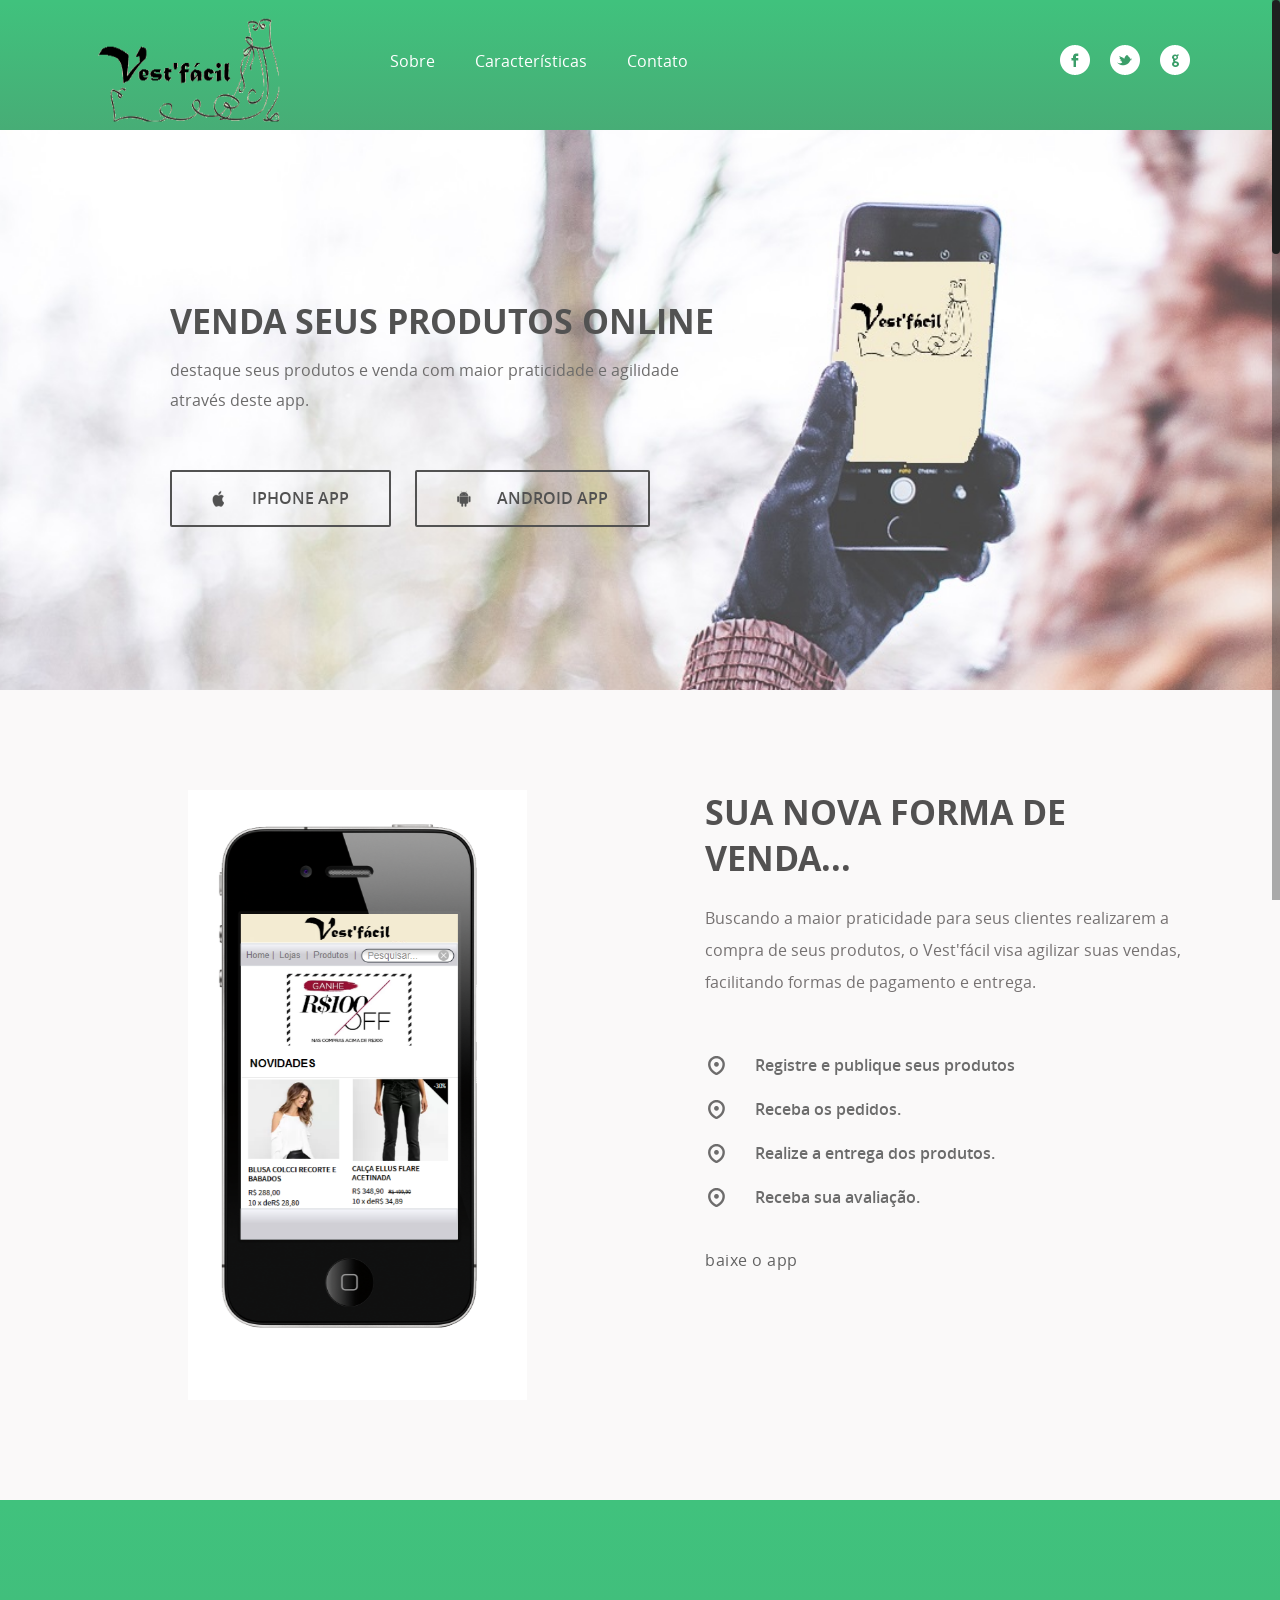
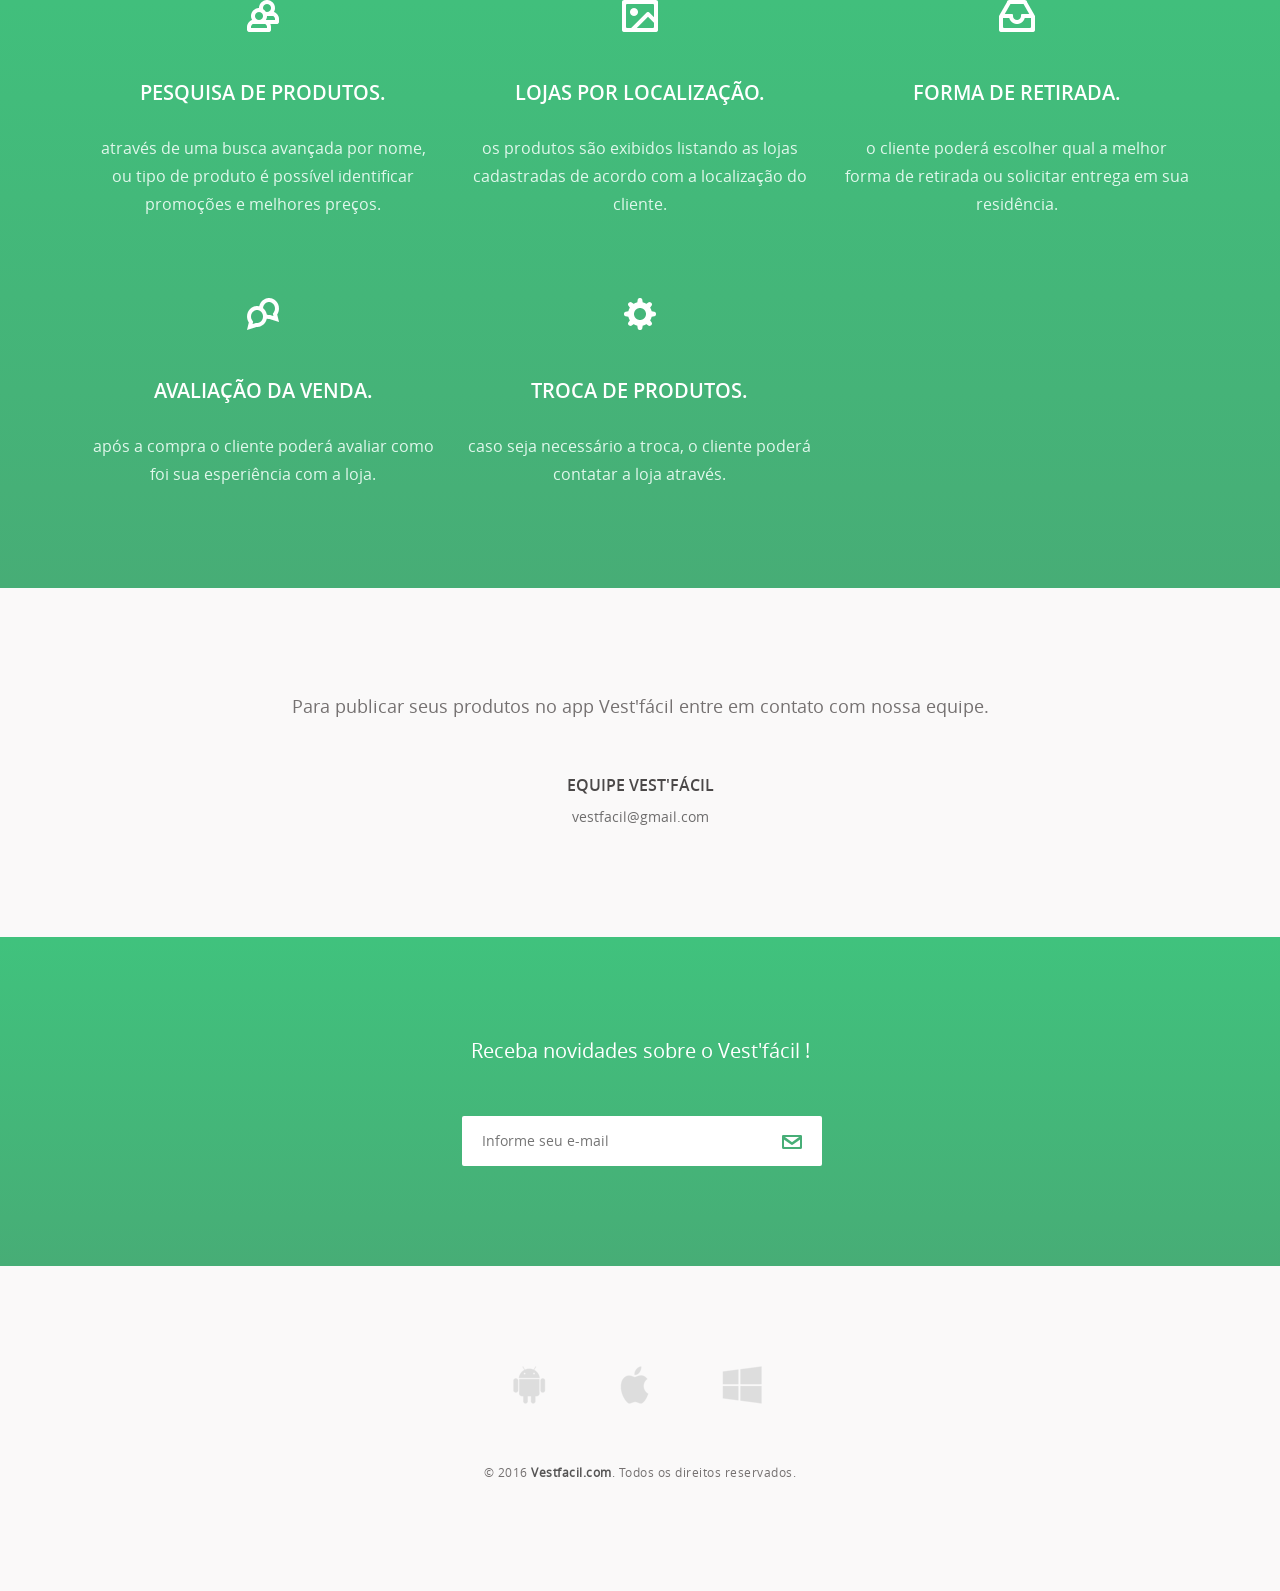
<file: index.html>
<!DOCTYPE html>
<html lang="en-us">
<head>
	<!--  App Title  -->
	<title>App Vest'fácil</title>
	<!--  App Description  -->
	<meta name="description" content="Site para venda do App Vest'fácil"/>
	<meta charset="utf-8">
	<meta name="author" content="pixelhint.com">
	<meta http-equiv="X-UA-Compatible" content="IE=Edge">
	<meta name="viewport" content="width=device-width, initial-scale=1.0, minimum-scale=1.0" />

	<link rel="stylesheet" type="text/css" href="css/bootstrap.css"/>
	<link rel="stylesheet" type="text/css" href="css/owl.transitions.css"/>
	<link rel="stylesheet" type="text/css" href="css/owl.carousel.css"/>
	<link rel="stylesheet" type="text/css" href="css/animate.css"/>
	<link rel="stylesheet" type="text/css" href="css/main.css"/>

	
	<script type="text/javascript" src="js/jquery.js"></script>
	<script type="text/javascript" src="js/ajaxchimp.js"></script>
	<script type="text/javascript" src="js/scrollTo.js"></script>
	<script type="text/javascript" src="js/owl.carousel.min.js"></script>
	<script type="text/javascript" src="js/wow.js"></script>
	<script type="text/javascript" src="js/parallax.js"></script>
	<script type="text/javascript" src="js/nicescroll.js"></script>
	<script type="text/javascript" src="js/main.js"></script>
</head>
<body>
	
	<!--  Header Section  -->
	<header>
		<div class="container">
			<div class="logo pull-left animated wow fadeInLeft">
				<img src="img/logonovo.png" alt="" align="top" title=""  height="120" width="200">
			</div>

			
			<nav class="pull-left">
				<ul class="list-unstyled">
					<li class="animated wow fadeInLeft" data-wow-delay="0s"><a href="#about">Sobre</a></li>
					<li class="animated wow fadeInLeft" data-wow-delay=".1s"><a href="#app_features">Características</a></li>
					<li class="animated wow fadeInLeft" data-wow-delay=".2s"><a href="#testimonials">Contato</a></li>
				</ul>
			</nav>

			<div class="social pull-right">
				<ul class="list-unstyled">
					<li class="animated wow fadeInRight" data-wow-delay=".2s"><a href="#"><img src="img/facebook.png" alt="" title=""></a></li>
					<li class="animated wow fadeInRight" data-wow-delay=".1s"><a href="#"><img src="img/twitter.png" alt="" title=""></a></li>
					<li class="animated wow fadeInRight" data-wow-delay="0s"><a href="#"><img src="img/google.png" alt="" title=""></a></li>
				</ul>
			</div>

			<span class="burger_icon">menu</span>
		</div>
	</header>
	<!--  End Header Section  -->






	<!--  Hero Section  -->
	<section class="hero" id="hero">
		<div class="container">
			<div class="caption">
				<h1 class="text-uppercase  animated wow fadeInLeft">Venda seus produtos online</h1>
				<p class="text-lowercase  animated wow fadeInLeft">Destaque seus produtos e venda com maior praticidade e agilidade através deste app.</p>

				<a href="" class="app_store_btn text-uppercase animated wow fadeInLeft">
					<i class="iphone_icon"></i>
					<span>Iphone App</span>
				</a>

				<a href="" class="app_store_btn text-uppercase animated wow fadeInLeft">
					<i class="android_icon"></i>
					<span>Android App</span>
				</a>
			</div>			
		</div>
	</section>
	<!--  End Hero Section  -->






	<!--  Featured On Section  
	<section class="featured_on">
		<div class="container">
			<ul class="list-unstyled text-center clearfix">
				<li class="col-xs-6 col-sm-6 col-md-3 animated wow fadeInDown">
					<img src="img/google_logo.png" alt="" title="">
				</li>
				<li class="col-xs-6 col-sm-6 col-md-3 animated wow fadeInDown" data-wow-delay=".2s">
					<img src="img/facebook_logo.png" alt="" title="">
				</li>
				<li class="col-xs-6 col-sm-6 col-md-3 animated wow fadeInDown" data-wow-delay=".3s">
					<img src="img/yahoo_logo.png" alt="" title="">
				</li>
				<li class="col-xs-6 col-sm-6 col-md-3 animated wow fadeInDown" data-wow-delay=".4s">
					<img src="img/paypal_logo.png" alt="" title="">
				</li>
			</ul>
		</div>
	</section>
	  End Featured On Section  -->






	<!--  About Section  -->
	<section class="about" id="about">
		<div class="container">
			<div class="row">
				<div class="col-md-6 text-center animated wow fadeInLeft">
					<div class="iphone">
						<img src="img/iphone.png" alt="" titl="">
					</div>
				</div>
				<div class="col-md-6 animated wow fadeInRight">
					<div class="features_list">
						<h1 class="text-uppercase">Sua nova forma de venda...</h1>
						<p>Buscando a maior praticidade para seus clientes realizarem a compra de seus produtos, o Vest'fácil visa agilizar suas vendas, facilitando formas de pagamento e entrega.</p>
						<ul class="list-unstyled">
							<li class="loc_icon">
								<span>Registre e publique seus produtos</span>
							</li>
							<li class="loc_icon">
								<span>Receba os pedidos.</span>
							</li>
							<li class="loc_icon">
								<span>Realize a entrega dos produtos.</span>
							</li>
						    <li class="loc_icon">
								<span>Receba sua avaliação.</span>
							</li>
						</ul>

						<!-- <a href="#" class="app_store_btn text-uppercase" id="play_video" data-video="http://www.youtube.com/embed/Bm3NV3gGB2w?autoplay=1&showinfo=0">
							<i class="play_icon"></i>
							<span>About Video</span>
						</a>-->
						<a href="#hero" class="app_link">baixe o app</a>
					</div>					
				</div>
			</div>
		</div>

		<div class="about_video show_video">
			<a href="" class="close_video"></a>
		</div>
	</section>
	<!--  End About Section  -->






	<!--  App Features Section  -->
	<section class="app_features" id="app_features">
		<div class="container">

			<div class="row text-center">
				<div class="col-sm-4 col-md-4 details animated wow fadeInDown" data-wow-delay="0s">
					<img src="img/f_icon1.png" alt="" title="">
					<h1 class="text-uppercase">Pesquisa de produtos.</h1>
					<p class="text-lowercase">Através de uma busca avançada por nome, ou tipo de produto é possível identificar promoções e melhores preços.</p>
				</div>
				<div class="col-sm-4 col-md-4 details animated wow fadeInDown" data-wow-delay=".1s">
					<img src="img/f_icon2.png" alt="" title="">
					<h1 class="text-uppercase">Lojas por localização.</h1>
					<p class="text-lowercase">Os produtos são exibidos listando as lojas cadastradas de acordo com a localização do cliente.</p>
				</div>
				<div class="col-sm-4 col-md-4 details animated wow fadeInDown" data-wow-delay=".2s">
					<img src="img/f_icon3.png" alt="" title="">
					<h1 class="text-uppercase">Forma de retirada.</h1>
					<p class="text-lowercase">O cliente poderá escolher qual a melhor forma de retirada ou solicitar entrega em sua residência.</p>
				</div>
			</div>
			<div class="row text-center">
				<div class="col-sm-4 col-md-4 details animated wow fadeInDown" data-wow-delay="0s">
					<img src="img/f_icon4.png" alt="" title="">
					<h1 class="text-uppercase">Avaliação da venda.</h1>
					<p class="text-lowercase">Após a compra o cliente poderá avaliar como foi sua esperiência com a loja.</p>
				</div>
				<div class="col-sm-4 col-md-4 details animated wow fadeInDown" data-wow-delay=".1s">
					<img src="img/f_icon5.png" alt="" title="">
					<h1 class="text-uppercase">Troca de produtos.</h1>
					<p class="text-lowercase">Caso seja necessário a troca, o cliente poderá contatar a loja através.</p>
				</div>
				
			</div>

		</div>
	</section>
	<!--  And App Features Section  -->






	<!--  Testimonials Section  -->
	<section class="testimonials animated wow fadeIn" id="testimonials" data-wow-duration="2s">
		<div class="container">
			<div class="testimonials_list">

				<ul class="list-unstyled text-center slides clearfix" id="tslider">
					<li>
						<blockquote>
							<p>Para publicar seus produtos no app Vest'fácil entre em contato com nossa equipe.</p>
							<span class="author text-uppercase">Equipe Vest'fácil</span>
							<span class="job">vestfacil@gmail.com</span>
							
						</blockquote>
					</li>
<!--
					<li>
						<blockquote>
							<p>Integer pharetra tellus varius, dictum erat vel, maximus tellus. Sed vitae auctor ipsum. Aliquam luctus erat nec pulvinar vehicula donec congue tortor eget sem condimentum, ut tempor massa porttitor. Praesent tincidunt mi orci  in sollicitudin mi dapibus dapibus pellentesque habitant morbi tristique senectus et malesuada fames turpis egestas.</p>
							<span class="author text-uppercase">Alex Fredy</span>
							<span class="job">android developer</span>
							
						</blockquote>
					</li>

					<li>
						<blockquote>
							<p>Integer pharetra tellus varius, dictum erat vel, maximus tellus. Sed vitae auctor ipsum. Aliquam luctus erat nec pulvinar vehicula donec congue tortor eget sem condimentum, ut tempor massa porttitor. Praesent tincidunt mi orci  in sollicitudin mi dapibus dapibus pellentesque habitant morbi tristique senectus et malesuada fames turpis egestas.</p>
							<span class="author text-uppercase">Sara Aliba</span>
							<span class="job">app Designer</span>
							
						</blockquote>
					</li>
-->
				</ul>
				<div id="slider_nav">
					<div id="prev_arrow"></div>
					<div id="next_arrow"></div>
				</div>
			</div>
		</div>
	</section>
	<!--  End Testimonials Section  -->






	<!--  Email Subscription Section  -->
	<section class="sub_box">
		<p class="cta_text animated wow fadeInDown">Receba novidades sobre o Vest'fácil !</p>
		<form action="" metohd="post" class="animated wow fadeIn" data-wow-duration="2s" id="submit_form">
			<input type="email" id="mc-email" placeholder="Informe seu e-mail"/>
			<button type="submit" id="mc_submit">
				<i class="icon"></i>
			</button>
		</form>
		<!--<div class="message" id="error_msg">Please Enter A Valid Email.</div>
		<div class="message" id="success_msg">Thank You For Your Subscription.</div> -->
	</section>
	<!--  End Email Subscription Section  -->






	<!--  Footer Section  -->
	<footer>
		<ul class="list-unstyled list-inline app_platform">
			<li class="animated wow fadeInDown" data-wow-delay="0s">
				<a href=""><img src="img/android_icon.png" alt="" title=""></a>
			</li>
			<li class="animated wow fadeInDown" data-wow-delay=".1s">
				<a href=""><img src="img/ios_icon.png" alt="" title=""></a>
			</li>
			<li class="animated wow fadeInDown" data-wow-delay=".2s">
				<a href=""><img src="img/windows_icon.png" alt="" title=""></a>
			</li>
		</ul>
		<p class="copyright animated wow fadeIn" data-wow-duration="2s">© 2016 <a href="" target="_blank"><strong>Vestfacil.com</strong></a>. Todos os direitos reservados.</p>
	</footer>
	<!--  End Footer Section  -->


</body>
</html>
</file>
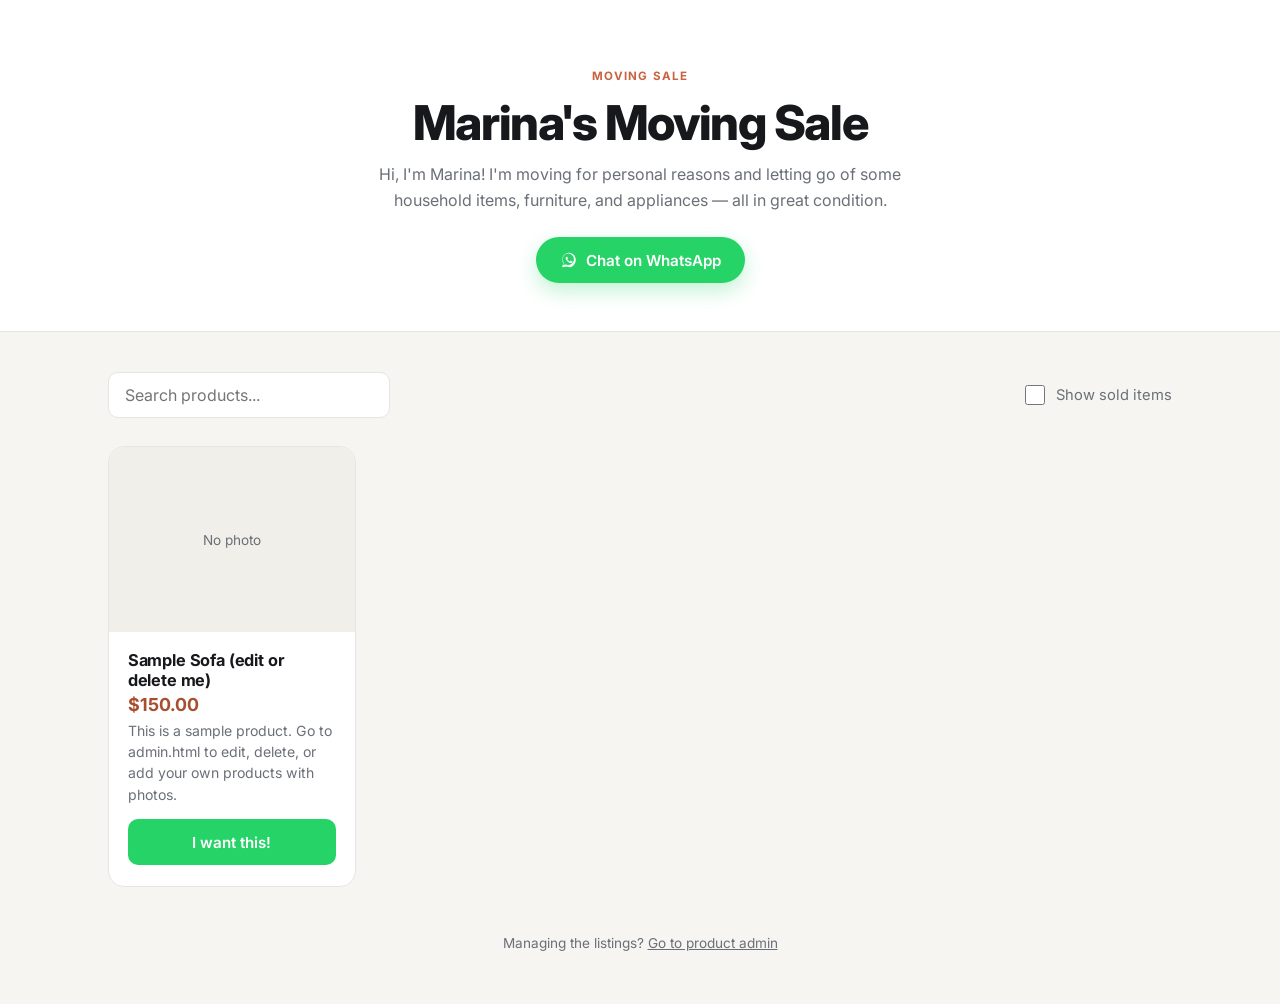
<file: sale/index.html>
<!DOCTYPE html>
<html lang="en">
<head>
	<meta charset="utf-8">
	<title>Marina's Moving Sale</title>
	<meta name="description" content="Marina is moving and selling furniture, appliances and household items in great condition.">
	<meta name="viewport" content="width=device-width, initial-scale=1.0">
	<link rel="preconnect" href="https://fonts.googleapis.com">
	<link rel="preconnect" href="https://fonts.gstatic.com" crossorigin>
	<link href="https://fonts.googleapis.com/css2?family=Inter:wght@400;500;600;700;800&display=swap" rel="stylesheet">
	<link rel="stylesheet" href="style.css">
</head>
<body>

	<header class="hero">
		<div class="wrap">
			<span class="eyebrow">Moving Sale</span>
			<h1 id="siteTitle">Marina's Moving Sale</h1>
			<p id="siteSubtitle">We're moving out and selling our things.</p>
			<a id="contactLink" class="btn btn-whatsapp" href="#" target="_blank" rel="noopener">
				<svg class="wa-icon" viewBox="0 0 32 32" aria-hidden="true"><path d="M16.02 3C9.4 3 4 8.4 4 15.02c0 2.25.6 4.36 1.66 6.18L4 29l7.97-1.63c1.75.96 3.75 1.5 5.99 1.5C22.6 27.87 28 22.47 28 15.85 28 8.4 22.65 3 16.02 3zm0 22.55c-1.98 0-3.83-.53-5.42-1.46l-.39-.22-4.72.97.97-4.6-.25-.4a9.9 9.9 0 0 1-1.5-5.2c0-5.5 4.48-9.98 10-9.98 5.5 0 9.98 4.47 9.98 9.98 0 5.5-4.48 9.9-9.67 9.9zm5.47-7.4c-.3-.15-1.77-.87-2.05-.97-.27-.1-.47-.15-.67.15s-.77.97-.94 1.17-.35.22-.65.07a8.1 8.1 0 0 1-2.4-1.48 9 9 0 0 1-1.66-2.07c-.17-.3 0-.46.13-.6.14-.14.3-.35.45-.53.15-.17.2-.3.3-.5.1-.2.05-.37-.02-.52-.07-.15-.67-1.62-.92-2.22-.24-.58-.49-.5-.67-.5h-.57c-.2 0-.52.07-.8.37-.27.3-1.05 1.02-1.05 2.5s1.08 2.9 1.23 3.1c.15.2 2.13 3.25 5.16 4.56.72.31 1.28.5 1.72.63.72.23 1.38.2 1.9.12.58-.09 1.77-.72 2.02-1.42.25-.7.25-1.3.17-1.42-.07-.13-.27-.2-.57-.35z"/></svg>
				Chat on WhatsApp
			</a>
		</div>
	</header>

	<main class="wrap">
		<div class="toolbar">
			<input type="search" id="searchInput" placeholder="Search products...">
			<label>
				<input type="checkbox" id="showSoldToggle">
				Show sold items
			</label>
		</div>

		<div class="product-grid" id="productGrid">
			<p class="empty">Loading products...</p>
		</div>
	</main>

	<div id="lightbox" class="lightbox" hidden>
		<button type="button" id="lightboxClose" class="lightbox-close" aria-label="Close">&times;</button>
		<button type="button" id="lightboxPrev" class="lightbox-nav lightbox-prev" aria-label="Previous photo">&lsaquo;</button>
		<img id="lightboxImg" class="lightbox-img" alt="">
		<button type="button" id="lightboxNext" class="lightbox-nav lightbox-next" aria-label="Next photo">&rsaquo;</button>
		<span id="lightboxCounter" class="lightbox-counter"></span>
	</div>

	<footer class="site-footer">
		<div class="wrap">
			<p>Managing the listings? <a href="admin.html">Go to product admin</a></p>
		</div>
	</footer>

	<script src="config.js"></script>
	<script src="script.js"></script>
</body>
</html>
</file>
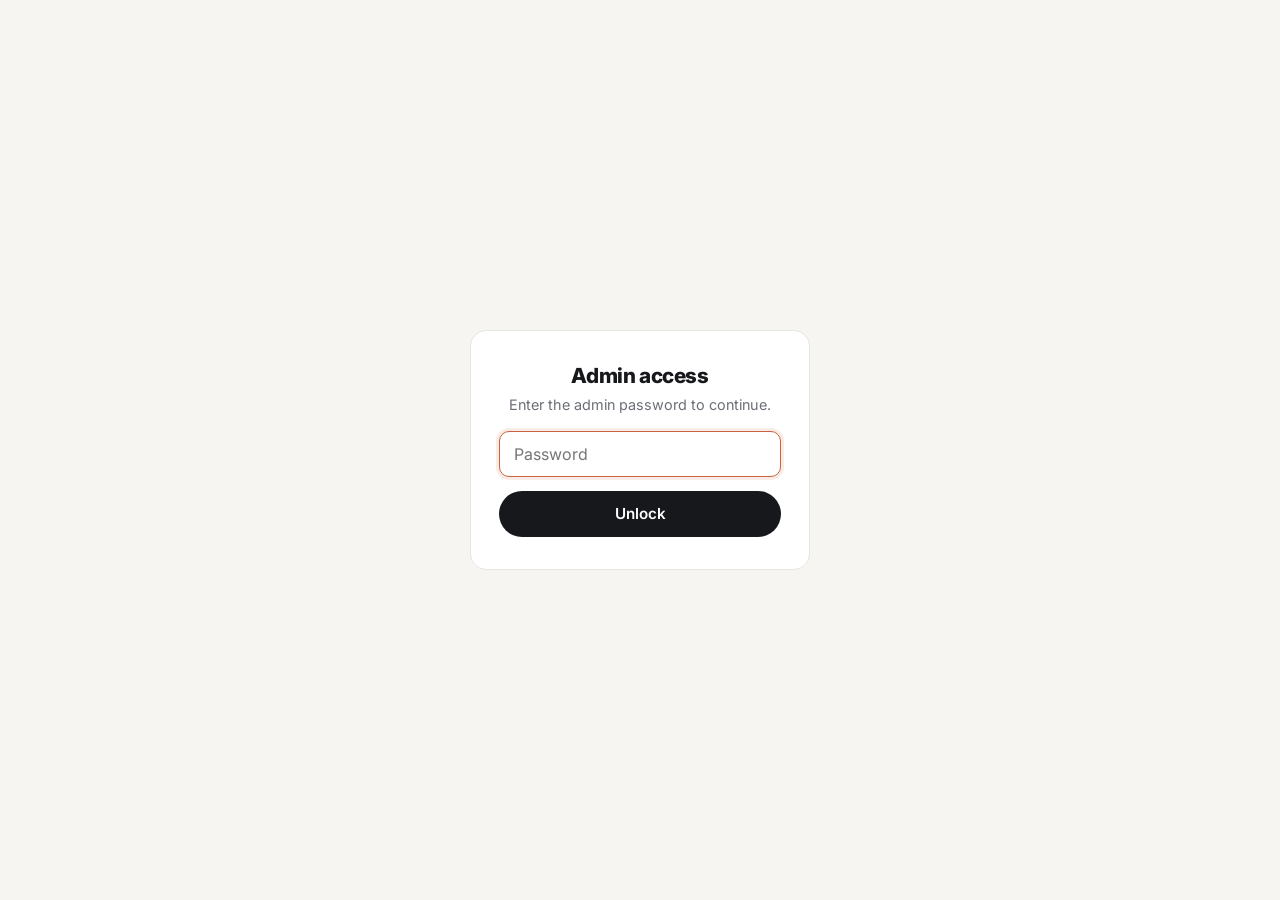
<file: sale/admin.html>
<!DOCTYPE html>
<html lang="en">
<head>
	<meta charset="utf-8">
	<title>Product Admin — Moving Sale</title>
	<meta name="robots" content="noindex, nofollow">
	<meta name="viewport" content="width=device-width, initial-scale=1.0">
	<link rel="preconnect" href="https://fonts.googleapis.com">
	<link rel="preconnect" href="https://fonts.gstatic.com" crossorigin>
	<link href="https://fonts.googleapis.com/css2?family=Inter:wght@400;500;600;700;800&display=swap" rel="stylesheet">
	<link rel="stylesheet" href="style.css">
</head>
<body>

	<div id="authGate" class="auth-gate">
		<form id="authForm" class="auth-card">
			<h2>Admin access</h2>
			<p>Enter the admin password to continue.</p>
			<input type="password" id="authPassword" placeholder="Password" autocomplete="current-password" required>
			<p id="authError" class="auth-error" hidden>Incorrect password, try again.</p>
			<button type="submit" class="btn btn-primary">Unlock</button>
		</form>
	</div>

	<div id="adminContent" hidden>
	<div class="wrap">
		<div class="admin-header">
			<h1>Product Admin</h1>
			<p>Add, edit, and mark products as sold. <a href="index.html">View the public page &rarr;</a></p>
		</div>

		<div id="draftBanner" class="draft-banner" hidden>
			<span>You have unsaved changes from a previous session.</span>
			<button type="button" class="btn btn-secondary btn-small" id="discardDraftBtn">Discard &amp; reload from products.json</button>
		</div>

		<div class="notice">
			This site is static (hosted on GitHub Pages), so there is no live database. Changes you make
			here are saved in <em>this browser only</em> until you publish them: click
			<strong>Download products.json</strong> below, then replace <code>sale/products.json</code> in your
			repository with the downloaded file and commit &amp; push (or upload it via github.com). Once pushed,
			the changes show up for everyone on the public page.
		</div>

		<div class="panel">
			<h2 id="formTitle">Add a product</h2>
			<form id="productForm">
				<input type="hidden" id="editingId">
				<div class="form-grid">
					<div class="field">
						<label for="title">Title *</label>
						<input type="text" id="title" required>
					</div>
					<div class="field">
						<label for="price">Price *</label>
						<input type="number" id="price" min="0" step="0.01" required>
					</div>
					<div class="field full">
						<label for="description">Description</label>
						<textarea id="description"></textarea>
					</div>
					<div class="field full">
						<label>Photos</label>
						<div class="photo-add-row">
							<input type="text" id="imageUrl" placeholder="Paste an image URL...">
							<button type="button" class="btn btn-secondary btn-small" id="addUrlBtn">Add URL</button>
						</div>
						<div class="photo-add-row">
							<input type="file" id="imageFile" accept="image/*" multiple>
						</div>
						<p class="field-hint">The first photo is the cover shown on the product grid. Use the arrows to reorder.</p>
						<div class="image-list" id="imageList"></div>
					</div>
					<div class="field">
						<label>
							<input type="checkbox" id="sold">
							Already sold
						</label>
					</div>
				</div>
				<div class="form-actions">
					<button type="submit" class="btn btn-primary" id="submitBtn">Add product</button>
					<button type="button" class="btn btn-secondary" id="cancelEditBtn" hidden>Cancel edit</button>
				</div>
			</form>
		</div>

		<div class="panel">
			<h2>Products (<span id="productCount">0</span>)</h2>
			<div class="actions-bar">
				<button type="button" class="btn btn-primary" id="downloadBtn">Download products.json</button>
				<button type="button" class="btn btn-secondary" id="copyBtn">Copy JSON to clipboard</button>
			</div>
			<table class="admin-table">
				<thead>
					<tr>
						<th>Photo</th>
						<th>Title</th>
						<th>Price</th>
						<th>Status</th>
						<th>Actions</th>
					</tr>
				</thead>
				<tbody id="productTableBody"></tbody>
			</table>
		</div>
	</div>
	</div>

	<script src="config.js"></script>
	<script src="auth.js"></script>
	<script src="admin.js"></script>
</body>
</html>
</file>
<file: css/main.css>
/*


    Template Name   : Capture
    Template Author : pixelhint.com
    Author Email    : contact@pixelhint.com
    License         : pixelhint.com/license
    
    
    *****************************************
    
    
    - Header
    - Hero section
    - Featured on seaction
    - About section
    - App features section
    - Testimonials section
    - Subscription section
    - Footer
    - Responsive CSS
    

*/







/*		Fonts		*/
@font-face {
    font-family: 'open_regular';
    src: url('../fonts/opensans-regular.eot');
    src: url('../fonts/opensans-regular.eot?#iefix') format('embedded-opentype'),
         url('../fonts/opensans-regular.woff') format('woff'),
         url('../fonts/opensans-regular.ttf') format('truetype'),
         url('../fonts/opensans-regular.svg#LatoRegular') format('svg');
    font-weight: normal;
    font-style: normal;

}


@font-face {
    font-family: 'open_bold';
    src: url('../fonts/opensans-bold.eot');
    src: url('../fonts/opensans-bold.eot?#iefix') format('embedded-opentype'),
         url('../fonts/opensans-bold.woff') format('woff'),
         url('../fonts/opensans-bold.ttf') format('truetype'),
         url('../fonts/opensans-bold.svg#LatoRegular') format('svg');
    font-weight: normal;
    font-style: normal;

}


@font-face {
    font-family: 'open_semibold';
    src: url('../fonts/opensans-semibold.eot');
    src: url('../fonts/opensans-semibold.eot?#iefix') format('embedded-opentype'),
         url('../fonts/opensans-semibold.woff') format('woff'),
         url('../fonts/opensans-semibold.ttf') format('truetype'),
         url('../fonts/opensans-semibold.svg#open_sanssemibold') format('svg');
    font-weight: normal;
    font-style: normal;

}









/*		General CSS		*/
body{
	background: #faf9f9;
	padding: 0px;
	margin: 0px;
}

a:focus{
	color: #fff!important;
	text-decoration: none!important;
}

.container{
	max-width: 1130px;
}










/*		Header 		*/

header{
	position: relative;
	display: block;
	width: 100%;
	height: 130px;
	z-index: 99;
	background-color: #41c17d;
	background-image: -moz-linear-gradient(bottom, #47ad76 0%, #47ad76 0.27%, #40c27d 99.46%, #40c27d 100%);
	background-image: -o-linear-gradient(bottom, #47ad76 0%, #47ad76 0.27%, #40c27d 99.46%, #40c27d 100%);
	background-image: -webkit-linear-gradient(bottom, #47ad76 0%, #47ad76 0.27%, #40c27d 99.46%, #40c27d 100%);
	background-image: linear-gradient(bottom, #47ad76 0%, #47ad76 0.27%, #40c27d 99.46%, #40c27d 100%);
}

header .logo{
	display: table-cell;
	margin: 5px 100px 0 0;
}

header .burger_icon{
	display: none;
	float: right;
	background: #ffffff;
	padding: 5px 10px;
	text-transform: uppercase;

	color: #43b779;
	font-family: "open_regular", Helvetica, Arial, sans-serif;
	font-size: 14px;

	-moz-border-radius: 2px;
	-webkit-border-radius: 2px;
	border-radius: 2px;

	margin: 45px 10px 0 0;
}

header .burger_icon:hover{
	cursor: pointer;
}

header .burger_icon.active{
	background: #359663;
	color: #ffffff;
}

header nav{
	margin-top: 50px;
	display: table-cell;
}

header nav li{
	float: left;
	margin-left: 40px;
}

header nav li:first-child{
	margin: 0;
}

header nav li a{
	color: #fff;
	font-family: "open_regular", Helvetica, Arial, sans-serif;
	font-size: 16px;

	transition: all .2s linear;
	-o-transition: all .2s linear;
	-moz-transition: all .2s linear;
	-webkit-transition: all .2s linear;
}

header nav li a:hover,
header nav li a:focus{
	text-decoration: none;
	color: #B7EFD1!important;
}

header .social{
	display: table-cell;
	margin-top: 45px;
}

header .social li{
	float: left;
	margin-left: 20px;
}

header .social li:first-child{
	margin: 0;
}










/*		Hero section 		*/

.hero{
	display: block;
	position: relative;
	width: 100%;
	height: 560px;
	background: url('../img/hero.jpg') no-repeat fixed center center;	
	background-size: cover;
}

.hero .caption{
	position: absolute;
	max-width: 550px;
	margin-left: 80px;
	top: 50%;
	transform:translate(0,-50%);
	-webkit-transform:translate(0,-50%);
	-moz-transform:translate(0,-50%);
	-o-transform:translate(0,-50%);
}

.hero .caption h1{
	color: #525252;
	font-family: "open_bold", Helvetica, Arial, sans-serif;
	font-size: 34px;
	font-weight: bold;
	word-break: break-word;
}

.hero .caption p{
	color: #6d6c6c;
	font-family: "open_regular", Helvetica, Arial, sans-serif;
	font-size: 16px;
	line-height: 30px;
	margin: 15px 0 35px 0;
}

#slider .caption p{
	margin: 0;
}

a.app_store_btn{
	display: inline-block;
	text-decoration: none;
	padding: 15px 40px;
	border: 2px solid #525252;
	-moz-border-radius: 2px;
	-webkit-border-radius: 2px;
	border-radius: 2px;
	margin: 20px 20px 10px 0;

	color: #525252;
	font-family: "open_semibold", Helvetica, Arial, sans-serif;
	font-size: 16px;
}

.play_icon,
.android_icon,
.iphone_icon{
	display: inline-block;
	width: 16px;
	height: 16px;
	vertical-align: middle;
	margin-right: 20px;
	margin-bottom: 3px;
}

.play_icon{
	background: url('../img/play.png') no-repeat;
}

.iphone_icon{
	background: url('../img/iphone_app.png') no-repeat;
}

.android_icon{
	background: url('../img/android_app.png') no-repeat;
}


a.app_store_btn:hover,
a.app_store_btn:focus{
	border-color: #41c27d;
	color: #41c27d!important;
}

a.app_store_btn:hover .play_icon{
	background: url('../img/play_hover.png') no-repeat;
}

a.app_store_btn:hover .iphone_icon{
	background: url('../img/iphone_app_hover.png') no-repeat;
}

a.app_store_btn:hover .android_icon{
	background: url('../img/android_app_hover.png') no-repeat;
}

a.app_link{
	text-transform: lowercase;
	letter-spacing: .5px;
	color: #636363;
	font-family: "open_regular", Helvetica, Arial, sans-serif;
	font-size: 16px;
}

a.app_link:hover,
a.app_link:focus{
	text-decoration: none;
	color: #41c27d!important;
}

a.app_store_btn,
.play_icon,
.iphone_icon,
.android_icon,
a.app_link{
	transition: all .2s linear;
	-o-transition: all .2s linear;
	-moz-transition: all .2s linear;
	-webkit-transition: all .2s linear;
}


.about_video{
    position: fixed;
    top: 0;
    left: 0;
    width: 100%;
    height: 100%;
    z-index: 9999;
    background: rgba(0, 0, 0, .8);
    display: none;
}

.about_video iframe{
    width: 100%;
    height: 100%;
    z-index: 9999;
}

.close_video{
    text-decoration: none;
    position: absolute;
    width: 38px;
    height: 38px;
    top: 50px;
    right: 50px;
    background: url('../img/close_video.png') no-repeat;
    z-index: 9999;
}











/*		Featured on section 		*/

.featured_on{
	width: 100%;
	padding: 25px 0;
	background: #f3f3f3;
}

.featured_on ul{
	margin: 0;
}

.featured_on li{
	position: relative;
	height: 100%;
}

.featured_on li:first-child{
	margin-left: 0;
}










/*		About section 		*/

.about{
	padding: 100px 0;
}

.about .iphone{
	max-width: 339px;
	position: relative;
	display: inline-block;
	text-align: center;
}

.about .iphone img{
	width: 100%;
	height: auto;
}

.about .features_list{
	margin-left: 50px;
}

.about .features_list h1{
	color: #525151;
	font-family: "open_bold", Helvetica, Arial, sans-serif;
	font-size: 34px;
	font-weight: bold;
	line-height: 46px;
	margin: 0 0 20px 0;
	word-break: break-word;
}

.about .features_list p{
	color: #767272;
	font-family: "open_regular", Helvetica, Arial, sans-serif;
	font-size: 16px;
	margin-bottom: 45px;
	line-height: 32px;
}

.about .features_list ul{
	margin-bottom: 30px;
}

.about .features_list ul li{
	display: block;
	position: relative;
	color: #6c6c6c;
	font-family: "open_semibold", Helvetica, Arial, sans-serif;
	font-size: 16px;
	line-height: 44px;
	text-indent: 25px;

	transition: all .2s linear;
	-o-transition: all .2s linear;
	-moz-transition: all .2s linear;
	-webkit-transition: all .2s linear;
}

.about .features_list ul li.camera_icon{	
	background: url('../img/icon1.png') no-repeat;
	background-position: 0 15px; 
}

.about .features_list ul li.video_icon{	
	background: url('../img/icon2.png') no-repeat;
	background-position: 0 15px; 
}

.about .features_list ul li.eye_icon{	
	background: url('../img/icon3.png') no-repeat;
	background-position: 0 14px; 
}

.about .features_list ul li.pic_icon{	
	background: url('../img/icon4.png') no-repeat;
	background-position: 0 14px; 
}

.about .features_list ul li.loc_icon{	
	background: url('../img/icon5.png') no-repeat;
	background-position: 3px 13px; 
}

.about .features_list ul li span{
	display: inline-block;
}










/*		App features 		*/

.app_features{
	width: 100%;
	padding: 100px 0 20px 0;
	background-color: #41c17d;
	background-image: -moz-linear-gradient(bottom, #47ad76 0%, #47ad76 0.27%, #40c27d 99.46%, #40c27d 100%);
	background-image: -o-linear-gradient(bottom, #47ad76 0%, #47ad76 0.27%, #40c27d 99.46%, #40c27d 100%);
	background-image: -webkit-linear-gradient(bottom, #47ad76 0%, #47ad76 0.27%, #40c27d 99.46%, #40c27d 100%);
	background-image: linear-gradient(bottom, #47ad76 0%, #47ad76 0.27%, #40c27d 99.46%, #40c27d 100%);
}

.app_features h1{
	color: #fff;
	font-family: "open_semibold", Helvetica, Arial, sans-serif;
	font-size: 20px;
	margin: 50px 0 0 0;
	word-break: break-word;
}

.app_features p{
	color: #e0f7eb;
	font-family: "open_regular", Helvetica, Arial, sans-serif;
	font-size: 16px;
	margin: 30px 0 0 0;
	line-height: 28px;
}

.app_features .details{
	margin-bottom: 80px;
}

.app_features .details:nth-child(3n+1){
	clear: both;
}










/*		Testimonials section 		*/

.testimonials{
	padding: 100px 0;
}

.testimonials .testimonials_list{
	max-width: 820px;
	margin: 0 auto;
}

.testimonials .testimonials_list blockquote{
	border: 0;
	padding: 0;
	margin: 0;
}

.testimonials .testimonials_list blockquote p{
	color: #757171;
	font-family: "open_regular", Helvetica, Arial, sans-serif;
	font-size: 18px;
	margin-bottom: 50px;
	line-height: 36px;
}

.testimonials .testimonials_list blockquote footer:before,
.testimonials .testimonials_list blockquote footer:after{
	content: none;
}

.testimonials .testimonials_list blockquote .author,
.testimonials .testimonials_list blockquote .job{
	display: block;
}

.testimonials .testimonials_list blockquote .author{
	color: #4b4848;
	font-family: "open_semibold", Helvetica, Arial, sans-serif;
	font-size: 16px;
	margin-bottom: 10px; 
}

.testimonials .testimonials_list blockquote .job{
	color: #6e6d6d;
	font-family: "open_regular", Helvetica, Arial, sans-serif;
	font-size: 14px;
}

.#tslider{
	text-align: center!important;
	position: relative!important;
}

#tslider .owl-controls{
	display: block;
	width: 100%;
	text-align: center;
	margin-top: 40px;
	padding: 0;
}

#tslider .owl-controls .owl-prev,
#tslider .owl-controls .owl-next{
	display: inline-block;
	width: 32px;
	height: 32px;
	background: url('../img/nav_arrow.png') no-repeat;
	text-indent: -200px;
	overflow: hidden;

	transition: all .2s linear;
	-o-transition: all .2s linear;
	-moz-transition: all .2s linear;
	-webkit-transition: all .2s linear;
}

#tslider .owl-controls .owl-prev{
	background-position: 0 0;
}
#tslider .owl-controls .owl-next{
	background-position: -33px 0;
	margin-left: 40px;
}

#tslider .owl-controls .owl-prev:hover,
#tslider .owl-controls .owl-next:hover{
	cursor: pointer;
	background: url('../img/nav_arrow_hover.png') no-repeat;
}

#tslider .owl-controls .owl-prev:hover{
	background-position: 0 0;
}
#tslider .owl-controls .owl-next:hover{
	background-position: -33px 0;
}










/*		Subscription section 		*/

.sub_box{
	width: 100%;
	padding: 100px 0;
	text-align: center;
	background-image: -moz-linear-gradient(bottom, #47ad76 0%, #47ad76 0.27%, #40c27d 99.46%, #40c27d 100%);
	background-image: -o-linear-gradient(bottom, #47ad76 0%, #47ad76 0.27%, #40c27d 99.46%, #40c27d 100%);
	background-image: -webkit-linear-gradient(bottom, #47ad76 0%, #47ad76 0.27%, #40c27d 99.46%, #40c27d 100%);
	background-image: linear-gradient(bottom, #47ad76 0%, #47ad76 0.27%, #40c27d 99.46%, #40c27d 100%);
}

.sub_box .cta_text{
	color: #fff;
	font-family: "open_regular", Helvetica, Arial, sans-serif;
	font-size: 20px;
	margin-bottom: 50px;
}

.sub_box #mc-email{
	display: inline-block;
	width: 300px;
	height: 50px;
	padding: 0 20px;
	background-color: #fff;
	border: 0;
	outline: none;
	margin-right: -4px;
	color: #41c17d;
	font-family: "open_regular", Helvetica, Arial, sans-serif;
	font-size: 14px;
	vertical-align: middle;

	border-top-left-radius: 2px;
	-o-border-top-left-radius: 2px;
	-moz-border-top-left-radius: 2px;
	-webkit-border-top-left-radius: 2px;

	border-bottom-left-radius: 2px;
	-o-border-bottom-left-radius: 2px;
	-moz-border-bottom-left-radius: 2px;
	-webkit-border-bottom-left-radius: 2px;

	
}

.sub_box #mc_submit{
	display: inline-block;
	width: 60px;
	height: 50px;

	border-top-right-radius: 2px;
	-o-border-top-right-radius: 2px;
	-moz-border-top-right-radius: 2px;
	-webkit-border-top-right-radius: 2px;

	border-bottom-right-radius: 2px;
	-o-border-bottom-right-radius: 2px;
	-moz-border-bottom-right-radius: 2px;
	-webkit-border-bottom-right-radius: 2px;

	background-color: #fff;
	border: 0;
	outline: none;
	margin-right: -4px;
	text-align: center;
	vertical-align: middle;
}

.sub_box #mc_submit i{
	display: inline-block;
	width: 20px;
	height: 14px;
	vertical-align: middle;
}

#mc_submit i.icon{
	background: url('../img/sub_icon.png') no-repeat;
}

#mc_submit i.loading{
	background: url('../img/loading.gif') no-repeat;
}

.sub_box .message{
	display: block;
	text-align: center;
	color: #fff;
	font-family: "open_regular", Helvetica, Arial, sans-serif;
	font-size: 13px;
	text-transform: lowercase;
	margin-top: 20px;
}

.sub_box #error_msg,
.sub_box #success_msg{
	display: none;
}










/*		Footer 		*/

footer{
	padding: 100px 0;
	text-align: center;
}

footer .app_platform li{
	margin: 0 0 0 60px;
}

footer .app_platform li:first-child{
	margin: 0;
}

footer .copyright{
	margin-top: 60px;
	color: #757171;
	font-family: "open_regular", Helvetica, Arial, sans-serif;
	font-size: 12px;
	letter-spacing: .5px;
}

footer .copyright a{
	color: #565555;
}









/*		Responsive CSS 		*/

@media (max-width: 360px) {
	.featured_on li{
		display: block;
		width: 100%;
	}
}

@media (max-width: 767px) {


	/*		Header 		*/
	header .logo{
		margin-right: 0;
	}

	header .burger_icon{
		display: block;
	}

	header nav{
		width: 100%;
		float: none;
		background: #47ad76;
		position: absolute;
		margin-top: 130px;
		left: 0;
		display: none;
	}

	header nav.show{
		display: block;
	}


	header nav li{
		display: block;
		width: 100%;
		margin: 0;
		text-align: center;
	}

	header nav li a{
		display: block;
		width: 100%;	
		padding: 20px 0;
		border-bottom: 1px solid #389965;
	}

	header nav li:first-child a{
		border-top: 1px solid #389965;
	}

	header .social{
		display: none;
	}

	header .social li{
		margin-left: 10px;
	}






	/*		Hero section 		*/
	.hero .caption{
		margin-left: 0;
	}

	.app_store_btn{
		display: block;
		width: 90%;
		padding-left: 0;
		padding-right: 0;
		text-align: center;
	}





	/*		Featured on section		*/
	.featured_on{
		padding: 25px 0 5px 0!important;
	}

	.featured_on ul li{
		margin-bottom: 25px!important;
	}






	/*		About Section 		*/
	.about .features_list {
		text-align: center;
		margin: 0;
	}

	.about .features_list ul li{
		text-indent: 0;
		background: transparent!important;
		margin-bottom: 20px;
	}

	.about .features_list ul li:last-child{
		margin: 0;
	}

	a.app_link{
		display: block;
		margin-top: 20px;
	}






	/*		Subscription section 		*/
	.sub_box #mc-email,
	.sub_box #mc_submit{
		display: block;
		width: 90%;
		margin: 0 auto;
		text-align: center;
	}

	.sub_box #mc_submit{
		margin-top: 20px;
	}
}
</file>
<file: sale/style.css>
:root {
	--ink: #17181c;
	--muted: #6b7078;
	--bg: #f6f5f2;
	--card-bg: #ffffff;
	--border: #e7e5e0;
	--accent: #c9623f;
	--accent-dark: #a94f31;
	--whatsapp: #25d366;
	--whatsapp-dark: #1da851;
	--danger: #d64545;
	--success: #2f9e5c;
	color-scheme: light;
}

* { box-sizing: border-box; }

body {
	margin: 0;
	font-family: "Inter", -apple-system, BlinkMacSystemFont, "Segoe UI", Roboto, Helvetica, Arial, sans-serif;
	background: var(--bg);
	color: var(--ink);
	padding-bottom: 2.5rem;
	-webkit-font-smoothing: antialiased;
}

a { color: var(--accent-dark); }

.wrap {
	max-width: 1100px;
	margin: 0 auto;
	padding: 0 1.1rem;
}

/* ---- Hero (mobile-first) ---- */

header.hero {
	background: var(--card-bg);
	border-bottom: 1px solid var(--border);
	padding: 2.5rem 0 2rem;
	text-align: center;
}

@media (min-width: 640px) {
	header.hero { padding: 4rem 0 3rem; }
}

.eyebrow {
	display: inline-block;
	font-size: .72rem;
	font-weight: 700;
	letter-spacing: .1em;
	text-transform: uppercase;
	color: var(--accent);
	margin-bottom: .75rem;
}

header.hero h1 {
	margin: 0 0 .75rem;
	font-size: clamp(1.65rem, 7vw, 3rem);
	font-weight: 800;
	letter-spacing: -0.03em;
	line-height: 1.15;
}

header.hero p {
	margin: 0 auto 1.5rem;
	max-width: 560px;
	color: var(--muted);
	font-size: 1rem;
	line-height: 1.6;
}

/* ---- Buttons ---- */

.btn {
	display: inline-flex;
	align-items: center;
	justify-content: center;
	gap: .5rem;
	padding: .8rem 1.5rem;
	border-radius: 999px;
	font-weight: 600;
	text-decoration: none;
	border: none;
	cursor: pointer;
	font-size: .95rem;
	font-family: inherit;
	min-height: 46px;
	transition: transform .1s ease, box-shadow .15s ease, background-color .15s ease;
}

@media (hover: hover) {
	.btn:hover { transform: translateY(-1px); }
}
.btn:active { transform: translateY(0); }

.btn-whatsapp {
	background: var(--whatsapp);
	color: #fff;
	box-shadow: 0 8px 20px rgba(37, 211, 102, .28);
	width: 100%;
	max-width: 320px;
}

@media (min-width: 480px) {
	.btn-whatsapp { width: auto; }
}

.btn-whatsapp:hover { background: var(--whatsapp-dark); }

.wa-icon {
	width: 18px;
	height: 18px;
	fill: currentColor;
	flex-shrink: 0;
}

.btn-secondary {
	background: #fff;
	border: 1px solid var(--border);
	color: var(--ink);
}

.btn-secondary:hover { border-color: #d5d2cb; }

.btn-primary {
	background: var(--ink);
	color: #fff;
}

.btn-primary:hover { background: #000; }

.btn-danger {
	background: #fff;
	color: var(--danger);
	border: 1px solid #f3cfcf;
}

.btn-small { padding: .5rem .85rem; font-size: .82rem; min-height: 38px; }

.btn-cta {
	width: 100%;
	background: var(--whatsapp);
	color: #fff;
	margin-top: .6rem;
	padding: .7rem 1rem;
	border-radius: 10px;
}

.btn-cta:hover { background: var(--whatsapp-dark); }

.btn-disabled {
	background: #efeeea;
	color: var(--muted);
	cursor: default;
	pointer-events: none;
}

.btn-disabled:hover { transform: none; }

/* ---- Toolbar (mobile-first: stacked, full width) ---- */

.toolbar {
	display: flex;
	flex-direction: column;
	align-items: stretch;
	gap: .85rem;
	margin: 1.75rem 0 1.5rem;
}

@media (min-width: 640px) {
	.toolbar {
		flex-direction: row;
		align-items: center;
		justify-content: space-between;
		margin: 2.5rem 0 1.75rem;
	}
}

.toolbar input[type="text"],
.toolbar input[type="search"] {
	width: 100%;
	padding: .7rem 1rem;
	border: 1px solid var(--border);
	border-radius: 10px;
	font-size: 1rem;
	min-height: 46px;
	background: #fff;
	font-family: inherit;
}

@media (min-width: 640px) {
	.toolbar input[type="text"],
	.toolbar input[type="search"] { width: auto; min-width: 240px; }
}

.toolbar input:focus {
	outline: none;
	border-color: var(--accent);
	box-shadow: 0 0 0 3px rgba(201, 98, 63, .12);
}

.toolbar label {
	display: flex;
	align-items: center;
	gap: .5rem;
	font-size: .92rem;
	color: var(--muted);
}

.toolbar label input[type="checkbox"] {
	width: 20px;
	height: 20px;
}

/* ---- Product grid ---- */

.product-grid {
	display: grid;
	grid-template-columns: repeat(auto-fill, minmax(240px, 1fr));
	gap: 1.1rem;
}

@media (min-width: 640px) {
	.product-grid { gap: 1.5rem; }
}

.product-card {
	background: var(--card-bg);
	border: 1px solid var(--border);
	border-radius: 16px;
	overflow: hidden;
	display: flex;
	flex-direction: column;
	transition: transform .18s ease, box-shadow .18s ease;
}

@media (hover: hover) {
	.product-card:hover {
		transform: translateY(-4px);
		box-shadow: 0 16px 32px rgba(23, 24, 28, .08);
	}
}

.product-image {
	position: relative;
	aspect-ratio: 4 / 3;
	background: #f1efea;
}

.product-image img {
	width: 100%;
	height: 100%;
	object-fit: cover;
	display: block;
	cursor: zoom-in;
}

.img-nav {
	position: absolute;
	top: 50%;
	transform: translateY(-50%);
	width: 34px;
	height: 34px;
	border-radius: 50%;
	border: none;
	background: rgba(0, 0, 0, .45);
	color: #fff;
	font-size: 1.3rem;
	line-height: 1;
	display: flex;
	align-items: center;
	justify-content: center;
	cursor: pointer;
	padding: 0;
}

.img-nav:hover { background: rgba(0, 0, 0, .65); }
.img-nav.prev { left: .5rem; }
.img-nav.next { right: .5rem; }

.img-counter {
	position: absolute;
	bottom: .5rem;
	right: .6rem;
	background: rgba(0, 0, 0, .55);
	color: #fff;
	font-size: .7rem;
	font-weight: 600;
	padding: .15rem .5rem;
	border-radius: 999px;
}

/* ---- Lightbox (fullscreen photo viewer) ---- */

.lightbox {
	position: fixed;
	inset: 0;
	background: rgba(10, 10, 10, .94);
	display: flex;
	align-items: center;
	justify-content: center;
	z-index: 1000;
	padding: 3.5rem 1rem;
}

.lightbox[hidden] { display: none; }

.lightbox-img {
	max-width: 100%;
	max-height: 100%;
	object-fit: contain;
	border-radius: 6px;
}

.lightbox-close {
	position: absolute;
	top: 1rem;
	right: 1rem;
	width: 42px;
	height: 42px;
	border-radius: 50%;
	border: none;
	background: rgba(255, 255, 255, .12);
	color: #fff;
	font-size: 1.6rem;
	cursor: pointer;
	display: flex;
	align-items: center;
	justify-content: center;
	line-height: 1;
}

.lightbox-close:hover { background: rgba(255, 255, 255, .22); }

.lightbox-nav {
	position: absolute;
	top: 50%;
	transform: translateY(-50%);
	width: 46px;
	height: 46px;
	border-radius: 50%;
	border: none;
	background: rgba(255, 255, 255, .12);
	color: #fff;
	font-size: 1.9rem;
	cursor: pointer;
	display: flex;
	align-items: center;
	justify-content: center;
	line-height: 1;
}

.lightbox-nav:hover { background: rgba(255, 255, 255, .22); }
.lightbox-prev { left: .75rem; }
.lightbox-next { right: .75rem; }

.lightbox-counter {
	position: absolute;
	bottom: 1rem;
	left: 50%;
	transform: translateX(-50%);
	color: #fff;
	font-size: .8rem;
	background: rgba(255, 255, 255, .12);
	padding: .3rem .85rem;
	border-radius: 999px;
}

@media (max-width: 480px) {
	.lightbox-nav { width: 40px; height: 40px; font-size: 1.6rem; }
	.lightbox-close { width: 38px; height: 38px; font-size: 1.4rem; }
}

.no-image {
	width: 100%;
	height: 100%;
	display: flex;
	align-items: center;
	justify-content: center;
	color: var(--muted);
	font-size: .85rem;
}

.product-card.sold .product-image img {
	filter: grayscale(70%);
	opacity: .5;
}

.sold-badge {
	position: absolute;
	top: .7rem;
	right: .7rem;
	background: var(--danger);
	color: #fff;
	font-size: .68rem;
	font-weight: 700;
	letter-spacing: .05em;
	padding: .32rem .65rem;
	border-radius: 999px;
}

.product-info {
	padding: 1rem 1.1rem 1.2rem;
	display: flex;
	flex-direction: column;
	gap: .3rem;
}

@media (min-width: 640px) {
	.product-info { padding: 1.1rem 1.2rem 1.3rem; }
}

.product-info h3 {
	margin: 0;
	font-size: 1.02rem;
	font-weight: 700;
	letter-spacing: -0.01em;
}

.product-info .price {
	margin: 0;
	font-weight: 700;
	color: var(--accent-dark);
	font-size: 1.12rem;
}

.product-info .description {
	margin: 0;
	color: var(--muted);
	font-size: .88rem;
	line-height: 1.5;
}

.empty {
	text-align: center;
	color: var(--muted);
	padding: 3rem 1rem;
	grid-column: 1 / -1;
}

footer.site-footer {
	text-align: center;
	color: var(--muted);
	font-size: .85rem;
	margin-top: 3rem;
	padding: 0 1rem;
}

footer.site-footer a { color: var(--muted); }

/* ---- Admin password gate ---- */

.auth-gate {
	position: fixed;
	inset: 0;
	background: var(--bg);
	display: flex;
	align-items: center;
	justify-content: center;
	z-index: 1000;
	padding: 1.25rem;
}

.auth-gate[hidden] { display: none; }

.auth-card {
	background: var(--card-bg);
	border: 1px solid var(--border);
	border-radius: 16px;
	padding: 2rem 1.75rem;
	max-width: 340px;
	width: 100%;
	text-align: center;
}

.auth-card h2 {
	margin: 0 0 .5rem;
	font-size: 1.3rem;
	font-weight: 800;
	letter-spacing: -0.02em;
}

.auth-card p {
	margin: 0 0 1.1rem;
	color: var(--muted);
	font-size: .9rem;
}

.auth-card input[type="password"] {
	width: 100%;
	padding: .75rem .9rem;
	border: 1px solid var(--border);
	border-radius: 10px;
	font-size: 1rem;
	margin-bottom: .9rem;
	min-height: 46px;
	font-family: inherit;
}

.auth-card input:focus {
	outline: none;
	border-color: var(--accent);
	box-shadow: 0 0 0 3px rgba(201, 98, 63, .12);
}

.auth-card .btn { width: 100%; }

.auth-error {
	color: var(--danger);
	font-size: .85rem;
	margin: -.5rem 0 .9rem;
	text-align: left;
}

/* ---- Admin page (mobile-first) ---- */

.admin-header {
	padding: 1.75rem 0 1rem;
}

@media (min-width: 640px) {
	.admin-header { padding: 2.5rem 0 1.25rem; }
}

.admin-header h1 {
	margin: 0 0 .3rem;
	font-size: 1.4rem;
	font-weight: 800;
	letter-spacing: -0.02em;
}

@media (min-width: 640px) {
	.admin-header h1 { font-size: 1.7rem; }
}

.admin-header p { color: var(--muted); margin: 0; font-size: .92rem; }

.notice {
	background: #fdf3ec;
	border: 1px solid #f0d9c4;
	color: #7a4a0c;
	padding: .9rem 1rem;
	border-radius: 12px;
	font-size: .85rem;
	line-height: 1.55;
	margin: 1.25rem 0;
	word-break: break-word;
}

.notice code {
	background: rgba(0,0,0,.06);
	padding: .1rem .35rem;
	border-radius: 4px;
}

.draft-banner {
	background: #eaf7ee;
	border: 1px solid #c3e8cd;
	color: #226a3b;
	padding: .8rem 1rem;
	border-radius: 12px;
	font-size: .85rem;
	margin-bottom: 1.25rem;
	display: flex;
	flex-direction: column;
	align-items: stretch;
	gap: .7rem;
}

@media (min-width: 560px) {
	.draft-banner {
		flex-direction: row;
		justify-content: space-between;
		align-items: center;
	}
}

.panel {
	background: var(--card-bg);
	border: 1px solid var(--border);
	border-radius: 14px;
	padding: 1.1rem;
	margin-bottom: 1.5rem;
}

@media (min-width: 640px) {
	.panel { padding: 1.75rem; border-radius: 16px; margin-bottom: 2rem; }
}

.panel h2 {
	margin-top: 0;
	font-size: 1.05rem;
	font-weight: 700;
}

.form-grid {
	display: grid;
	grid-template-columns: 1fr;
	gap: 1rem;
}

@media (min-width: 640px) {
	.form-grid { grid-template-columns: 1fr 1fr; gap: 1.1rem; }
}

.form-grid .full { grid-column: 1 / -1; }

.field label {
	display: block;
	font-size: .85rem;
	font-weight: 600;
	margin-bottom: .4rem;
	color: var(--ink);
}

.field input[type="text"],
.field input[type="number"],
.field input[type="file"],
.field textarea {
	width: 100%;
	padding: .7rem .75rem;
	border: 1px solid var(--border);
	border-radius: 10px;
	font-size: 1rem;
	font-family: inherit;
	background: #fff;
	min-height: 46px;
}

.field input:focus, .field textarea:focus {
	outline: none;
	border-color: var(--accent);
	box-shadow: 0 0 0 3px rgba(201, 98, 63, .12);
}

.field textarea { resize: vertical; min-height: 70px; }

.photo-add-row {
	display: flex;
	gap: .5rem;
	margin-bottom: .6rem;
}

.photo-add-row input[type="text"] { flex: 1; min-width: 0; }

.field-hint {
	margin: .2rem 0 .3rem;
	font-size: .8rem;
	color: var(--muted);
}

.image-list {
	display: flex;
	flex-wrap: wrap;
	gap: .7rem;
	margin-top: .5rem;
}

.empty-note {
	color: var(--muted);
	font-size: .85rem;
	margin: .5rem 0 0;
}

.image-item {
	position: relative;
	width: 96px;
}

.image-item img {
	width: 96px;
	height: 72px;
	object-fit: cover;
	border-radius: 8px;
	border: 1px solid var(--border);
	display: block;
	background: #f1efea;
}

.image-item-badge {
	position: absolute;
	top: 4px;
	left: 4px;
	background: var(--ink);
	color: #fff;
	font-size: .6rem;
	font-weight: 700;
	padding: .05rem .4rem;
	border-radius: 999px;
}

.image-item-actions {
	display: flex;
	gap: .3rem;
	margin-top: .35rem;
	justify-content: center;
}

.image-item-actions button {
	width: 28px;
	height: 28px;
	border-radius: 6px;
	border: 1px solid var(--border);
	background: #fff;
	font-size: .9rem;
	line-height: 1;
	cursor: pointer;
	display: flex;
	align-items: center;
	justify-content: center;
	padding: 0;
}

.image-item-actions button:disabled { opacity: .35; cursor: default; }
.img-remove { color: var(--danger); }

.thumb-wrap { position: relative; display: inline-block; }

.thumb-badge {
	position: absolute;
	bottom: -5px;
	right: -5px;
	background: var(--ink);
	color: #fff;
	font-size: .65rem;
	font-weight: 700;
	padding: .05rem .38rem;
	border-radius: 999px;
	line-height: 1.3;
}

.form-actions {
	display: flex;
	flex-direction: column;
	align-items: stretch;
	gap: .6rem;
	margin-top: 1.3rem;
}

.form-actions .btn { width: 100%; }

@media (min-width: 480px) {
	.form-actions { flex-direction: row; align-items: center; }
	.form-actions .btn { width: auto; }
}

.actions-bar {
	display: flex;
	flex-direction: column;
	align-items: stretch;
	gap: .6rem;
	margin-bottom: 1.3rem;
}

.actions-bar .btn { width: 100%; }

@media (min-width: 480px) {
	.actions-bar { flex-direction: row; }
	.actions-bar .btn { width: auto; }
}

/* Table: normal table on wider screens, stacked cards on phones */

.admin-table {
	width: 100%;
	border-collapse: collapse;
	font-size: .9rem;
}

.admin-table th, .admin-table td {
	text-align: left;
	padding: .7rem .5rem;
	border-bottom: 1px solid var(--border);
	vertical-align: middle;
}

.admin-table th { color: var(--muted); font-weight: 600; font-size: .78rem; text-transform: uppercase; letter-spacing: .04em; }

.admin-table .thumb {
	width: 56px;
	height: 42px;
	border-radius: 8px;
	object-fit: cover;
	background: #f1efea;
	display: block;
}

.admin-table .row-actions {
	display: flex;
	gap: .4rem;
	flex-wrap: wrap;
}

@media (max-width: 639px) {
	.admin-table thead { display: none; }

	.admin-table, .admin-table tbody, .admin-table tr, .admin-table td {
		display: block;
		width: 100%;
	}

	.admin-table tr {
		border: 1px solid var(--border);
		border-radius: 12px;
		padding: .3rem .9rem;
		margin-bottom: .9rem;
	}

	.admin-table tr:last-child { margin-bottom: 0; }

	.admin-table td {
		border-bottom: 1px solid var(--border);
		padding: .6rem 0;
		display: flex;
		align-items: center;
		justify-content: space-between;
		gap: 1rem;
	}

	.admin-table td:last-child { border-bottom: none; }

	.admin-table td::before {
		content: attr(data-label);
		font-weight: 600;
		font-size: .72rem;
		text-transform: uppercase;
		letter-spacing: .04em;
		color: var(--muted);
		flex-shrink: 0;
	}

	.admin-table td[data-label="Photo"] .thumb { width: 72px; height: 54px; }
	.admin-table td[data-label="Actions"] { flex-direction: column; align-items: stretch; }
	.admin-table td[data-label="Actions"]::before { margin-bottom: .4rem; }
	.admin-table .row-actions { width: 100%; }
	.admin-table .row-actions .btn { flex: 1 1 auto; }
}

.sold-tag {
	display: inline-block;
	background: #fbeceb;
	color: var(--danger);
	font-size: .72rem;
	font-weight: 700;
	padding: .18rem .55rem;
	border-radius: 999px;
}

.active-tag {
	display: inline-block;
	background: #e9f7ee;
	color: var(--success);
	font-size: .72rem;
	font-weight: 700;
	padding: .18rem .55rem;
	border-radius: 999px;
}
</file>
